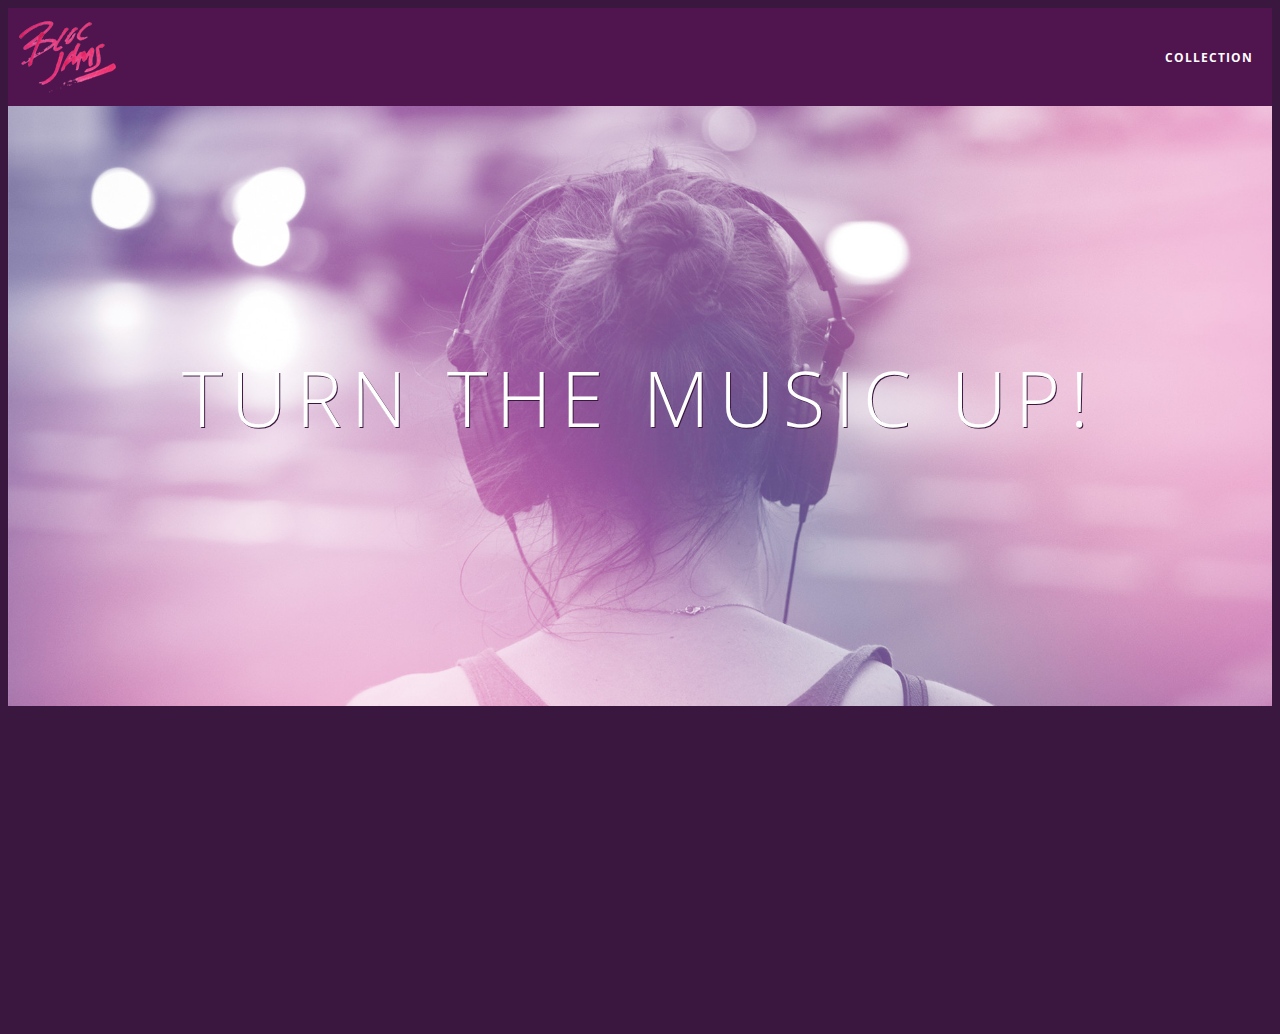
<file: index.html>
<!DOCTYPE html>
<html>
    <head>
        <title>Bloc Jams</title>
        <meta name="viewport" content="width=device-width, initial-scale=1">
        <link rel="stylesheet" type="text/css" href="http://fonts.googleapis.com/css?family=Open+Sans:400,800,600,700,300">
        <link rel="stylesheet" type="text/css" href="http://code.ionicframework.com/ionicons/2.0.1/css/ionicons.min.css">
        <link rel="stylesheet" type="text/css" href="styles/normalize.css">
        <link rel="stylesheet" type="text/css" href="styles/main.css">
        <link rel="stylesheet"
type="text/css" href="styles/landing.css">        
    </head>
    <body class="landing">
        <!-- navigation bar -->
            <nav class="navbar">
                <img src="assets/images/bloc_jams_logo.png" alt="bloc jams logo">
                 <div class="links-container">
             <a href="collection.html" class="navbar-link">collection</a>
         </div>
            </nav>
       
        
         <!-- hero content -->
            <section class="hero-content">
                <h1 class="hero-title">Turn the music up!</h1>
                </section>
        
                <section class="selling-points container clearfix"><!--selling points-->
                <div class="point column third">
                    <span class="ion-music-note"></span>
                    <h5 class="point-title">Choose your music</h5>
                    <p class="point-description">The world is full of music; why should you have to listen to music that someone else chose?</p>
            </div>
            <div class="point column third">
                <span class="ion-radio-waves"></span>
                <h5 class="point-title">Unlimited, streaming, ad-free</h5>
                <p class="point-description">No arbitary limits. No distractions.</p>
            </div> 
            <div class="point column third">
                <span class="ion-iphone"></span>
                <h5 class="point-title">Mobile enabled</h5>
                <p class="point-description">Listen to your music on the go.</p>
                </div>
        </section>
          <script src="https://code.jquery.com/jquery-2.1.3.min.js"></script>
          <script src="scripts/landing.js"></script>
    </body>
</html>
</file>
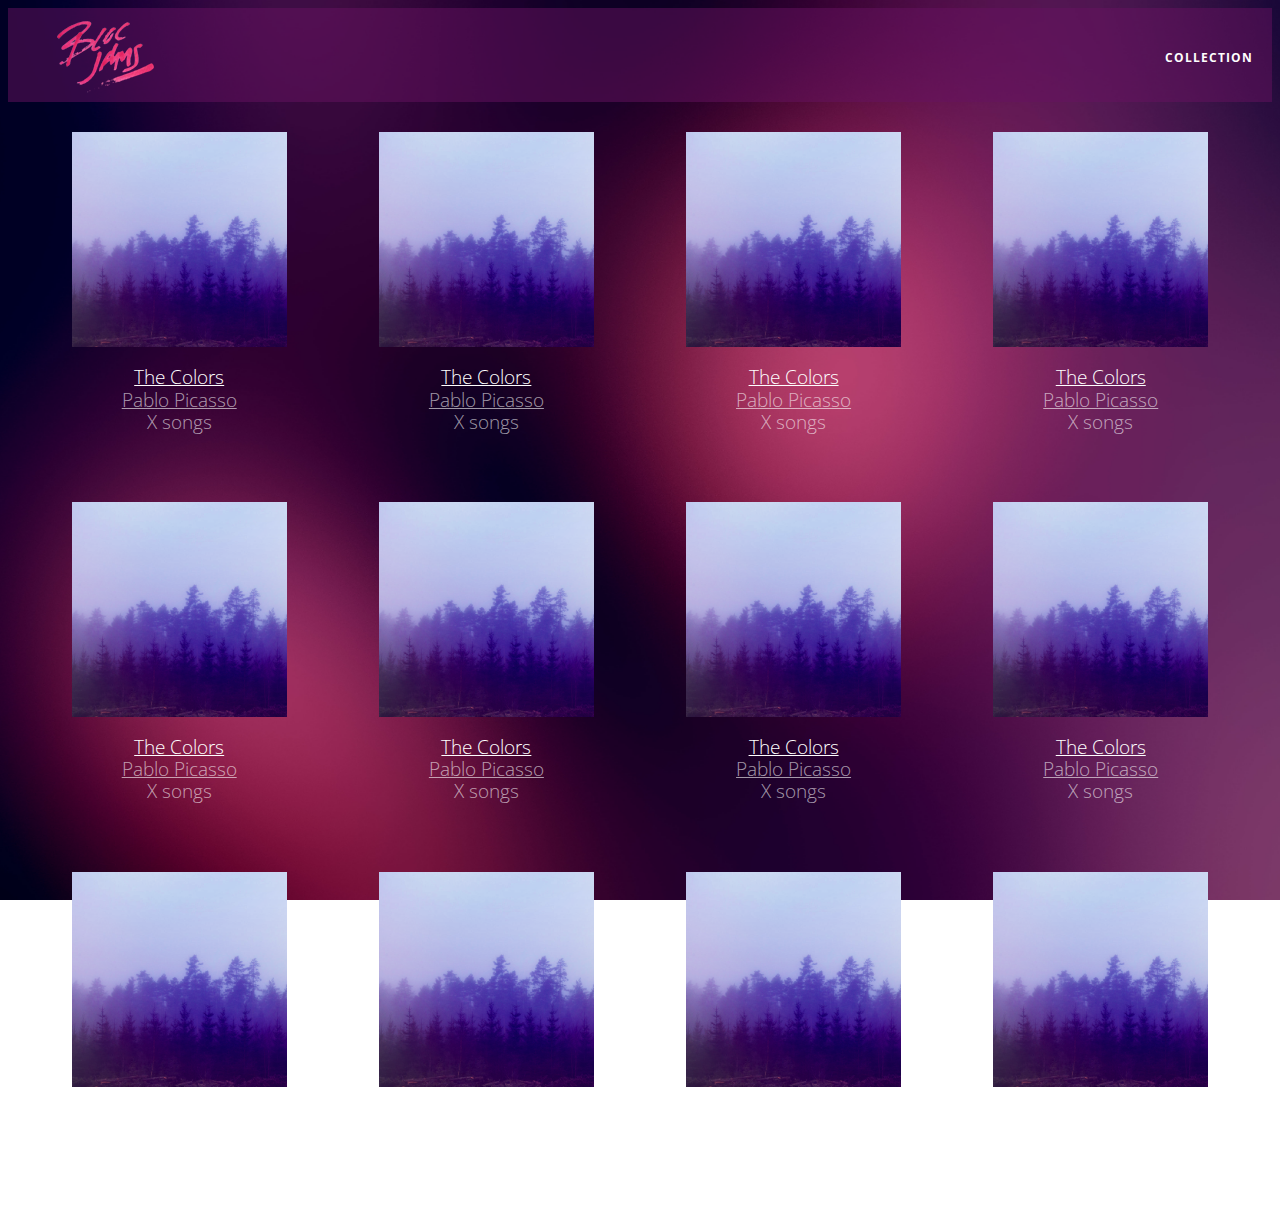
<file: collection.html>
<html>
     <head>
         <title>Bloc Jams</title>
         <meta name="viewport" content="width=device-width, initial-scale=1">
         <link rel="stylesheet" type="text/css" href="http://fonts.googleapis.com/css?family=Open+Sans:400,800,600,700,300">
         <link rel="stylesheet" type="text/css" href="http://code.ionicframework.com/ionicons/2.0.1/css/ionicons.min.css">
         <link rel="stylesheet" type="text/css" href="styles/normalize.css">
         <link rel="stylesheet" type="text/css" href="styles/main.css">
         <link rel="stylesheet" type="text/css" href="styles/collection.css">
     </head>
     <body class="collection">
          <nav class="navbar"> <!-- nav bar -->
             <a href="index.html" class="logo">
                 <img src="assets/images/bloc_jams_logo.png" alt="bloc jams logo">
             </a>
             <div class="links-container">
                 <a href="collection.html" class="navbar-link">collection</a>
             </div>
         </nav>
         
    <section class="album-covers container clearfix">
     </section>
         <script src="https://code.jquery.com/jquery-2.1.3.min.js"></script>
         <script src="scripts/collection.js"></script>
     </body>
 </html>
</file>
<file: styles/main.css>
*, *::before, *::after {
    -moz-box-sizing: border-box;
    -webkit-box-sizing: border-box;
    box-sizing:border-box;
}

html {
    height :100%;
    font-size :100%;
}

body {
    font-family :'Open Sans';
    color :white;
    min-height :100%;
}


.navbar {
    position: relative;
    padding : 0.5rem;
    /*#1 */
    background-color: rgba(101,18,95,0.5);
    /*#2 */
    z-index:  1;
}

.navbar > .logo {
    position: relative;
    left : 2rem;
    cursor: pointer;
}

.navbar .links-container{
    display: table;
    position: absolute;
    top: 0;
    right: 0;
    height: 100px;
    color: white;
    /*#3 */
    text-decoration: none;
}

.links-container .navbar-link {
    display: table-cell;
    position: relative;
    height: 100%;
    padding-left: 1rem;
    padding-right: 1rem;
    /*#4 */
    vertical-align: middle;
    color: white;
    font-size: 0.625rem;
    letter-spacing: 0.05rem;
    font-weight: 700;
    text-transform: uppercase;
    /*#3 */
    text-decoration: none;
    cursor: pointer;
}

/*#5 */
.links-container .navbar-link:hover{
    color: rgb(233,50,117);
}
.container {
    margin: 0 auto;
    max-width: 64rem;
}
.container.narrow {
     max-width: 56rem;
 }
/* Medium and small screens(640px)*/
@media (min-width: 640px) {
    html {font-size: 112%;}
    .column {
        float: left;
        padding-left: 1rem;
        padding-right: 1rem;
    }
    
    .column.full {width: 100%;}
    .column.two-thirds { width: 66.7%;}
    .column.half {
        width: 50%;
    }
    .column.third { width: 33.3%;}
    .column.fourth { width: 25%;}
    .column.flow-opposite { float: right;}
}

/* Large screens (1024px)*/
@media (min-width: 1024px) {
    html{ font-size: 120%;}
}

.clearfix::before,
.clearfix::after {
   content: " ";
   display: table;
}

.clearfix::after {
   clear: both;
}
</file>
<file: styles/landing.css>
body.landing {
    background-color :rgb(58,23,63);
}

.hero-content {
    position : relative;
    min-height : 600px;
    background-image: url(../assets/images/bloc_jams_bg.jpg);
    background-repeat: no-repeat;
    background-position: center center;
    background-size: cover;
}

.hero-content .hero-title {
    position: absolute;
    top: 40%;
    -webkit-transform: translateY(-50%);
    -moz-transform: translateY(-50%);
    -ms-transform:translateY(-50%);
    transform: translateY(-50%);
    width: 100%;
    text-align: center;
    font-size: 4rem;
    font-weight: 300;
    text-transform: uppercase;
    letter-spacing: 0.5rem;
    text-shadow: 1px 1px 0px rgb(58,23,63);
}

.selling-points {
    position: relative;
}

.point {
    position: relative;
    padding: 2rem;
    text-align: center;
    opacity: 0;
     -webkit-transform: scaleX(0.9) translateY(3rem);
     -moz-transform: scaleX(0.9) translateY(3rem);
     transform: scaleX(0.9) translateY(3rem);
     -webkit-transition: all 0.25s ease-in-out;
     -moz-transition: all 0.25s ease-in-out;
     transition: all 0.25s ease-in-out;
     -webkit-transition-delay: 0.2s;
     -moz-transition-delay: 0.2s;
     transition-delay: 0.2s;
}
.point .point-title {
    font-size: 1.25rem;
}

.ion-music-note,
.ion-radio-waves,
.ion-iphone {
    color: rgb(233,50,117);
    font-size: 5rem;
}
</file>
<file: styles/collection.css>
body.collection {
     background-image: url(../assets/images/blurred_backgrounds/blur_bg_2.jpg);
     background-repeat: no-repeat;
     background-attachment: fixed;
     background-position: center center;
     background-size: cover;
 }
 
 .album-covers {
     position: relative;
 }
 
 .collection-album-container {
     position: relative;
     margin-top: 30px;
     margin-bottom: 20px;
     text-align: center;
 }
 
 .collection-album-container .caption {
     margin-top: 10px;
 }
 
 .collection-album-container .caption p {
     font-size: 1rem;
     font-weight: 300;
     color: rgba(255, 255, 255, 0.6);
 }
 
 .collection-album-container .caption p a {
     color: rgba(255, 255, 255, 0.6);
 }
 
 .collection-album-container .caption p a.album-name {
     color: white;
 }
 
 .collection-album-container img {
     width: 80%;
 }
</file>
